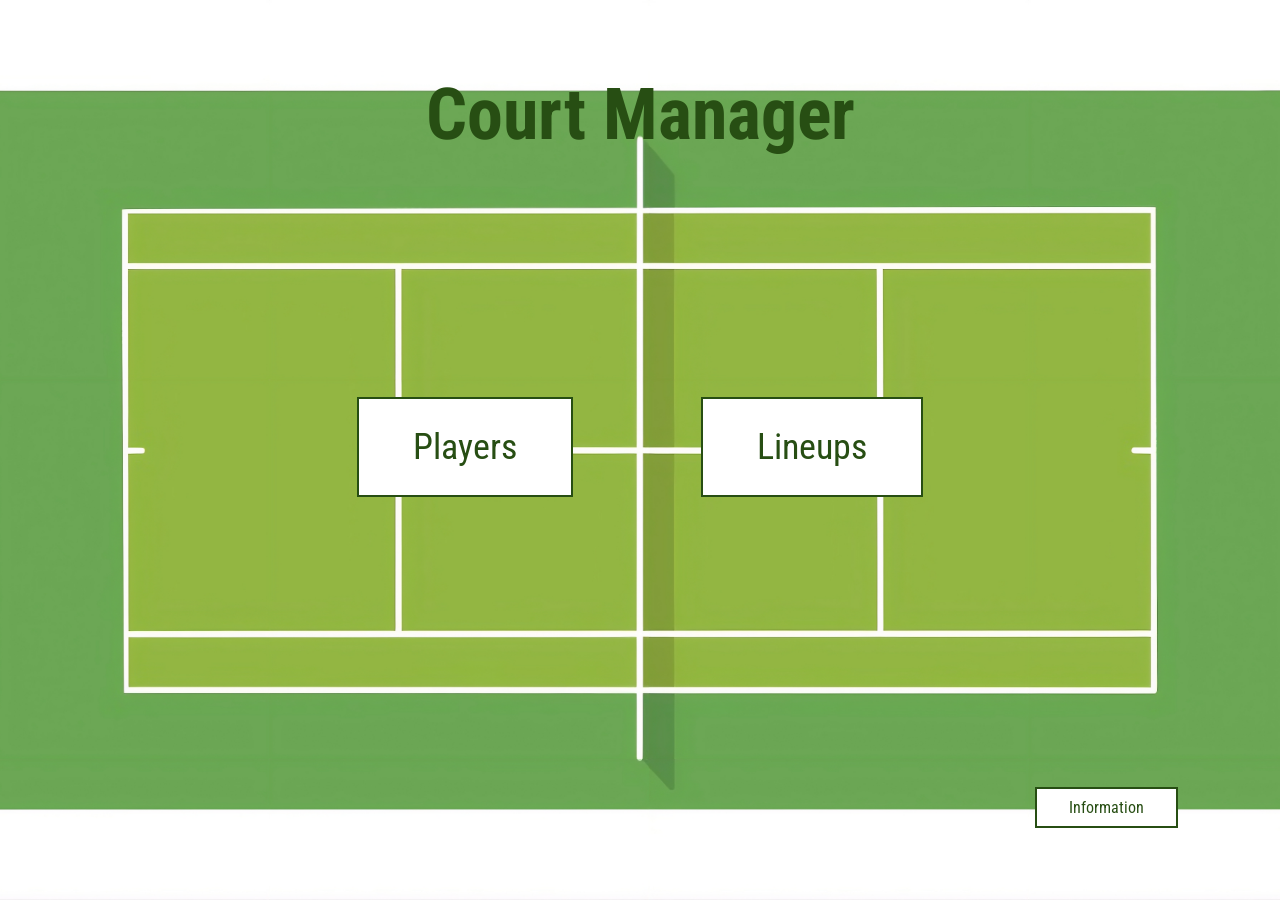
<file: index.html>
<!DOCTYPE html>
    <html lang="en">
    <head>
        <meta charset="UTF-8">
        <meta name="viewport" content="width=device-width, initial-scale=1.0">
        <title>Court Manager</title>

        <link rel="icon" href="images/tennisballcursor.png" type="image/png">
        <link rel="preconnect" href="https://fonts.googleapis.com">
        <link href="https://fonts.googleapis.com/css2?family=Roboto+Condensed:wght@400;700&display=swap" rel="stylesheet">
        <link rel="stylesheet" href="style.css">
    </head>

    <body>
        <!-- title -->
        <h1>Court Manager</h1>

        <!-- two central nav buttons that take the user to the players or lineups page  -->
        <div class="nav-buttons">
            <a href="players.html" class="nav-btn">Players</a>
            <a href="lineups.html" class="nav-btn">Lineups</a>
        </div>

        <!-- information button -->
        <button class="info-btn" id="info-btn">Information</button>

        <!-- "Information" popup -->
        <div class="popup-overlay" id="popup-overlay">
            <div class="popup">
                <button class="popup-close" id="popup-close">✕</button>
                <h2>Court Manager</h2>
                <p>Welcome to Court Manager! This application is designed for coaches to help manage high school tennis teams, especially for doubles.</p>
                <hr>
                <div class="feature">
                    <strong>Players</strong>
                    <span>Coaches are able to create a roster for their team and manage their player's stats.<br><br><br></span>
                </div>
                <div class="feature">
                    <strong>Lineups</strong>
                    <span>Coaches are also able to automatically generate the best possible doubles pairings based on their player roster.</span>
                </div>
            </div>
        </div>

        <script src="script.js"></script>
    </body>
</html>
</file>
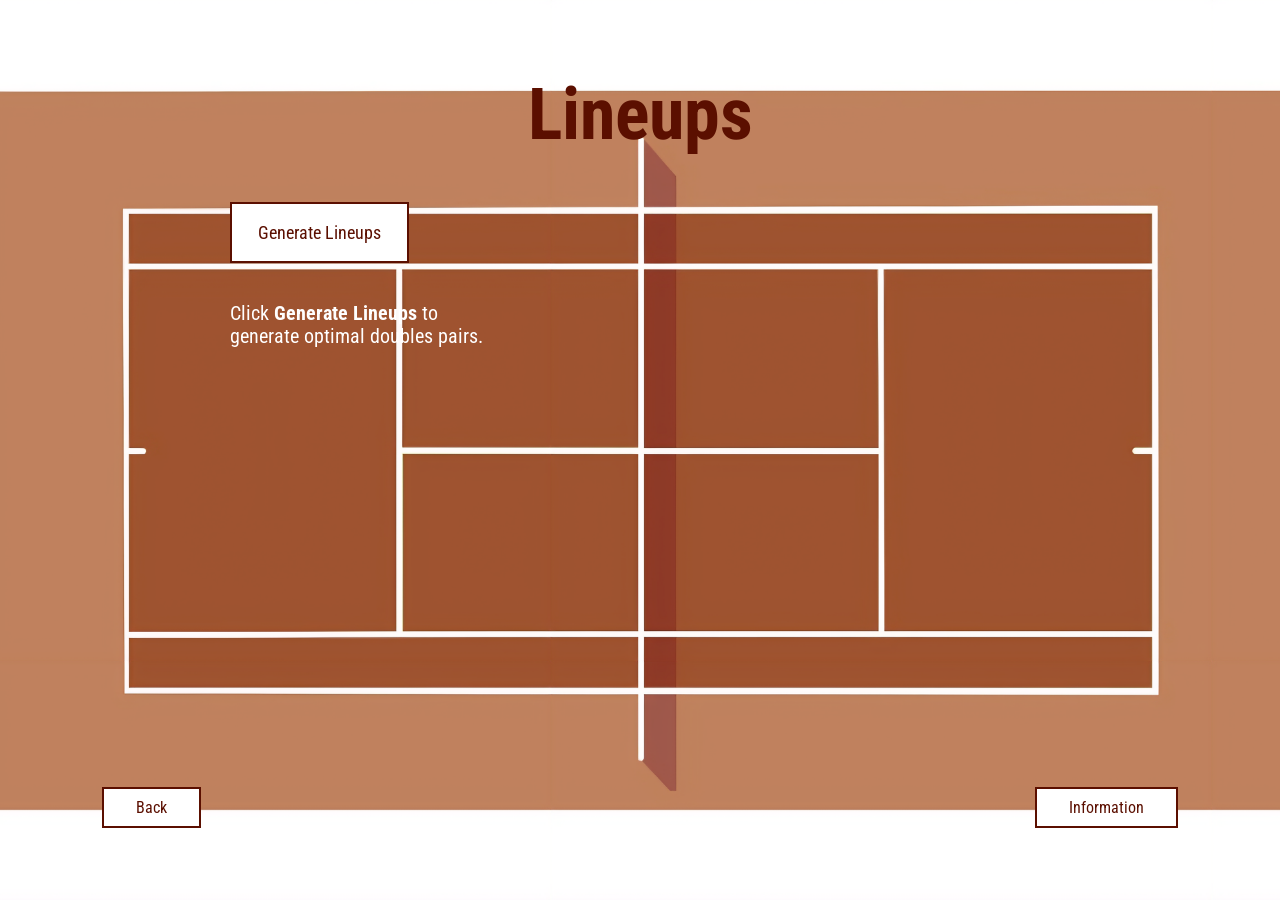
<file: lineups.html>
<!DOCTYPE html>
<html lang="en">
    <head>
        <meta charset="UTF-8">
        <meta name="viewport" content="width=device-width, initial-scale=1.0">
        <title>Lineups - Court Manager</title>

        <link rel="icon" href="images/tennisballcursor.png" type="image/png">
        <link rel="preconnect" href="https://fonts.googleapis.com">
        <link href="https://fonts.googleapis.com/css2?family=Roboto+Condensed:wght@400;700&display=swap" rel="stylesheet">
        <link rel="stylesheet" href="lineups.css">
    </head>

    <body>
        <!-- title -->
        <h1>Lineups</h1>

        <!-- court area -->
        <div class="court-area">
            <div class="toolbar">
                <button class="generate-btn" id="generate-btn">Generate Lineups</button>

                <!-- message when there is no lineup displayed -->
                <span class="hint-msg" id="hint-msg">Click <strong>Generate Lineups</strong> to <br> generate optimal doubles pairs.</span>
            </div>

            <!-- horizontally scrollable cards -->
            <div class="cards-row" id="cards-row"></div>
        </div>

        <!-- bottom bar for the "Back" and "Information" buttons -->
        <div class="bottom-bar">
            <button class="bottom-btn" onclick="window.location.href='index.html'">Back</button>
            <button class="bottom-btn" id="info-btn">Information</button>
        </div>

        <!-- "View More" popup -->
        <div class="overlay" id="view-overlay">
            <div class="popup-box">
                <button class="close-btn" id="view-close">&#10005;</button>

                <!-- pair names -->
                <div class="view-pair-names">
                    <span id="view-name-a"></span>
                    <span class="view-plus">+</span>
                    <span id="view-name-b"></span>
                </div>

                <!-- compatibility score -->
                <div class="compat-score" id="view-compat"></div>

                <!-- play styles -->
                <div class="play-style-row">
                    <span id="view-style-a"></span>
                    <span id="view-style-b"></span>
                </div>

                <!-- side by side stat comparison -->
                <div class="stat-compare-header" style="margin-top:1.5vh;">
                    <span id="compare-header-a" style="color:#c0392b;"></span>
                    <span>Stat</span>
                    <span id="compare-header-b" style="color:#2471a3;"></span>
                </div>
                <div id="stat-compare-list"></div>
            </div>
        </div>

        <!-- "Information" popup -->
        <div class="overlay" id="info-overlay">
            <div class="popup-box">
                <button class="close-btn" id="info-close">&#10005;</button>
                <h2>Lineups</h2>
                <p style="font-size:2vh; color:black; line-height:1.6; margin-bottom:1.5vh;">
                    Click <strong>Generate Lineups</strong> to generate optimal doubles pairings for the current roster.
                </p>
                <p style="font-size:2vh; color:black; line-height:1.6; margin-bottom:1.5vh;">
                    Pairs are displayed from the highest compatibility score to the lowest, with the highest being 10. To see a side-by-side stat comparison between two players in a pair, click <strong>View More</strong>.
                </p>
                <p style="font-size:2vh; color:black; line-height:1.6;">
                    There must be at least two players and an even number of players to generate a lineup.
                </p>
            </div>
        </div>

        <!-- error popup -->
        <div class="overlay" id="error-overlay">
            <div class="popup-box" style="max-width:36vw; text-align:center;">
                <h2 style="color:red; margin-bottom:1.5vh;">⚠ Cannot Generate Lineups</h2>
                <p id="error-popup-msg" style="font-size:1.8vh; color:black; line-height:1.6; margin-bottom:2vh;"></p>
                <button class="bottom-btn" id="error-close">OK</button>
            </div>
        </div>

        <script src="lineups.js"></script>
    </body>
</html>
</file>
<file: style.css>
*{
    margin: 0;
    padding: 0;
    box-sizing: border-box;
    cursor: url("images/tennisballcursor.png") 12 12, auto;
    font-family: "Roboto Condensed", sans-serif;
}

/* page layout */
body{
    width: 100vw;
    height: 100vh;

    display: flex;
    flex-direction: column;
    align-items: center;
    justify-content: center;
    overflow: hidden;

    background-image: url("images/tenniscourtgrass.png");
    background-size: cover;
    background-position: center;
    background-repeat: no-repeat;
}

/* title */
h1{
    font-size: 8vh;
    font-weight: bold;
    color: #274e13;
    margin-top: 8vh;
    margin-bottom: -9.3vh;
    text-align: center;
}

/* nav buttons container to position buttons across the middle of the court */
.nav-buttons{
    display: flex;
    justify-content: center;
    flex-direction: row;
    gap: 10vw;
    margin-top: 36vh;
    margin-bottom: auto;
}

/* nav buttons */
.nav-btn{
    display: inline-block;
    background: white;
    border: 2px solid #274e13;
    padding: 3vh 6vh;
    font-size: 4vh;
    font-weight: normal;
    color: #274e13;
    text-decoration: none;
    text-align: center;
}

.nav-btn:hover{
    background: #f0f0f0;
}

/* "Information" button */
.info-btn{
    position: fixed;
    bottom: 8vh;
    right: 8vw;
    background: white;
    border: 2px solid #274e13;
    padding: 1vh 2.5vw;
    font-size: 1.8vh;
    font-family: "Roboto Condensed", sans-serif;
    color: #274e13;
}

.info-btn:hover{
    background: #f0f0f0;
}

/* "Information" popup */
/* darkened backdrop behind popups */
.popup-overlay{
    display: none;
    position: fixed;
    inset: 0;
    background: rgba(0, 0, 0, 0.4);
    z-index: 100;
    align-items: center;
    justify-content: center;
}

/* popup is visible when the open class is added through javascript */
.popup-overlay.open{
    display: flex;
}

/* popup box */
.popup{
    background: white;
    border: 2px solid #ccc;
    padding: 3vh 3vh;
    max-width: 52vw;
    width: 80%;
    position: relative;
}

.popup h2{
    font-size: 3vh;
    margin-bottom: 2vh;
    color: #274e13;
}

.popup p{
    font-size: 2vh;
    color: black;
    line-height: 1.6;
}

/* divider between the title and the features */
.popup hr{
    border: none;
    border-top: 1px solid #274e13;
    margin: 3vh 0;
}

/* close (x) button on the popup */
.popup-close{
    position: absolute;
    top: 1.25vh;
    right: 1.75vh;
    background: none;
    border: none;
    font-size: 2.25vh;
    color: #274e13;
}

/* feature blocks in the information popup */
.feature strong{
    font-size: 2.5vh;
    color: #274e13;
    display: block;
    margin-bottom: 1vh;
}

.feature span{
    font-size: 2vh;
    color: black;
}
</file>
<file: lineups.css>
*{
    margin: 0;
    padding: 0;
    box-sizing: border-box;
    cursor: url("images/tennisballcursor.png") 12 12, auto; /* custom tennis ball cursor */
    font-family: "Roboto Condensed", sans-serif;
}

/* page layout */
body{
    width: 100vw;
    height: 100vh;

    display: flex;
    flex-direction: column;
    align-items: center;
    justify-content: center;
    overflow: hidden;

    background-image: url("images/tenniscourtclay.png"); /* background image */
    background-size: cover;
    background-position: center;
    background-repeat: no-repeat;
}

/* title */
h1{
    font-size: 8vh;
    font-weight: bold;
    color: #5b0f00;
    margin-top: 8vh;
    margin-bottom: 1vh;
    text-align: center;
}

/* court area (main content container) */
.court-area{
    width: 68vw;
    height: 58vh;
    position: relative;
    display: flex;
    flex-direction: column;
    padding: 2vh 2vw;

}

/* toolbar (contains the "Generate Lineups" button and the message when no lineup is present) ── */
.toolbar{
    display: flex;
    flex-direction: column;
    align-items: flex-start;
    gap: 2vw;
    margin-bottom: 3vh;
    flex-wrap: wrap;
}

.generate-btn{
    background: white;
    border: 2px solid #5b0f00;
    padding: 2vh 2vw;
    font-size: 2vh;
    font-family: 'Roboto Condensed', Arial, sans-serif;
    color: #5b0f00;
    margin-top: 2vh;
    margin-bottom: 0.5vh;
    width: fit-content;
}

.generate-btn:hover{
    background: #f0f0f0;
}

/* message displayed before "Generate Lineups" is clicked */
.hint-msg{
    color: white;
    font-size: 2.2vh;
    margin-top: 1vh;
}

/* scrollable pair cards row that contains all the pair cards */
.cards-row{
    display: flex;
    flex-direction: row;
    gap: 3vw;
    overflow-x: auto; /* horizontal scroll when cards overflow */
    overflow-y: hidden;
    padding-bottom: 1vh;
    height: 100%;
    align-items: flex-start;
}

/* custom scrollbar */
.cards-row::-webkit-scrollbar{
    height: 1vh;
}

.cards-row::-webkit-scrollbar-track{
    background: #ddd;
}

.cards-row::-webkit-scrollbar-thumb{
    background: #5b0f00;
}

/* pair card */
.pair-card{
    background: #e8b4a0;
    border: 2px solid #5b0f00;
    min-width: 20vw;
    max-width: 20vw;
    height: 90%;
    display: flex;
    flex-direction: column;
    align-items: center;
    justify-content: space-between;
    padding: 2vh 1.5vw;
    flex-shrink: 0; /* prevents cards from shrinking when the row is full */
    text-align: center;
}

/* pair number in terms of ranking */
.pair-rank{
    font-size: 2vh;
    color: #85200c;
    font-style: italic;
    align-self: flex-start;
}

.pair-player-name{
    font-size: 3vh;
    font-weight: bold;
    color: #5b0f00;
    word-break: break-word;
}

/* '+' symbol between the player names */
.pair-plus{
    font-size: 2.8vh;
    font-weight: bold;
    color: #a61c00;
}

.pair-compat{
    font-size: 1.9vh;
    color: #85200c;
}

/* "View More" button on each pair card */
.view-more-btn{
    background: transparent;
    border: none;
    font-size: 2vh;
    color: #5b0f00;
    font-family: 'Roboto Condensed', sans-serif;
}

.view-more-btn:hover{
    color: #a61c00;
}

/* bottom bar containing the "Back" and "Information" buttons */
.bottom-bar{
    width: 88%;
    display: flex;
    justify-content: space-between;
    align-items: center;
    padding: 1.5vh 2vw;
    margin-top: auto;
    margin-bottom: 6.5vh;
}

.bottom-btn{
    background: white;
    border: 2px solid #5b0f00;
    padding: 1vh 2.5vw;
    font-size: 1.8vh;
    font-family: 'Roboto Condensed', sans-serif;
    color: #5b0f00;
}

.bottom-btn:hover{
    background: #f0f0f0;
}

/* popups */
/* darkened backdrop behind popups */
.overlay{
    display: none;
    position: fixed;
    inset: 0;
    background: rgba(0, 0, 0, 0.45);
    z-index: 100;
    align-items: center;
    justify-content: center;
}

/* popup is visible when the open class is added through javascript */
.overlay.open{
    display: flex;
}

.popup-box{
    background: white;
    border: 2px solid #5b0f00;
    padding: 3vh 3vw;
    width: 40vw;
    min-width: 300px;
    position: relative;
    max-height: 90vh;
    overflow-y: auto; /* enables scrolling if the popup content overflows vertically */
}

.popup-box h2{
    font-size: 2.5vh;
    font-weight: bold;
    margin-bottom: 2vh;
    color: #5b0f00;
}

.close-btn{
    position: absolute;
    top: 1vh;
    right: 1vw;
    background: none;
    border: none;
    font-size: 2.2vh;
    color: #5b0f00;
}

/* "View More" popup*/
/* displays player names side by side with a '+' in between them */
.view-pair-names{
    display: flex;
    align-items: center;
    justify-content: center;
    gap: 1.5vw;
    margin-bottom: 2vh;
    font-size: 3vh;
    font-weight: bold;
    color: #5b0f00;
}

.view-plus{
    font-size: 3vh;
    color: #a61c00;
}

.compat-score{
    font-size: 2.3vh;
    color: #85200c;
    margin-bottom: 2vh;
    text-align: center;
}

/* creates a three column grid: player A stat | label | player B stat */
.stat-compare-header{
    display: grid;
    grid-template-columns: 1fr 28% 1fr;
    gap: 0.5vw;
    font-size: 2.3vh;
    font-weight: bold;
    color: #5b0f00;
    margin-bottom: 0.5vh;
    text-align: center;
}

.stat-compare-row{
    display: grid;
    grid-template-columns: 1fr 28% 1fr;
    gap: 0.5vw;
    align-items: center;
    padding: 0.5vh 0;
    border-bottom: 2px solid #eee;
}

/* player A stat value (red) */
.stat-val-left{
    text-align: right;
    color: #c0392b;
    font-size: 2.1vh;
}

/* player B stat value (blue) */
.stat-val-right{
    text-align: left;
    color: #2471a3;
    font-size: 2.1vh;
}

.stat-label-mid{
    text-align: center;
    color: black;
    font-size: 1.9vh;
}

/* displays each player's play style below their names */
.play-style-row{
    display: flex;
    justify-content: space-between;
    margin-top: 1.5vh;
    font-size: 1.9vh;
    color: black;
    font-style: italic;
}
</file>
